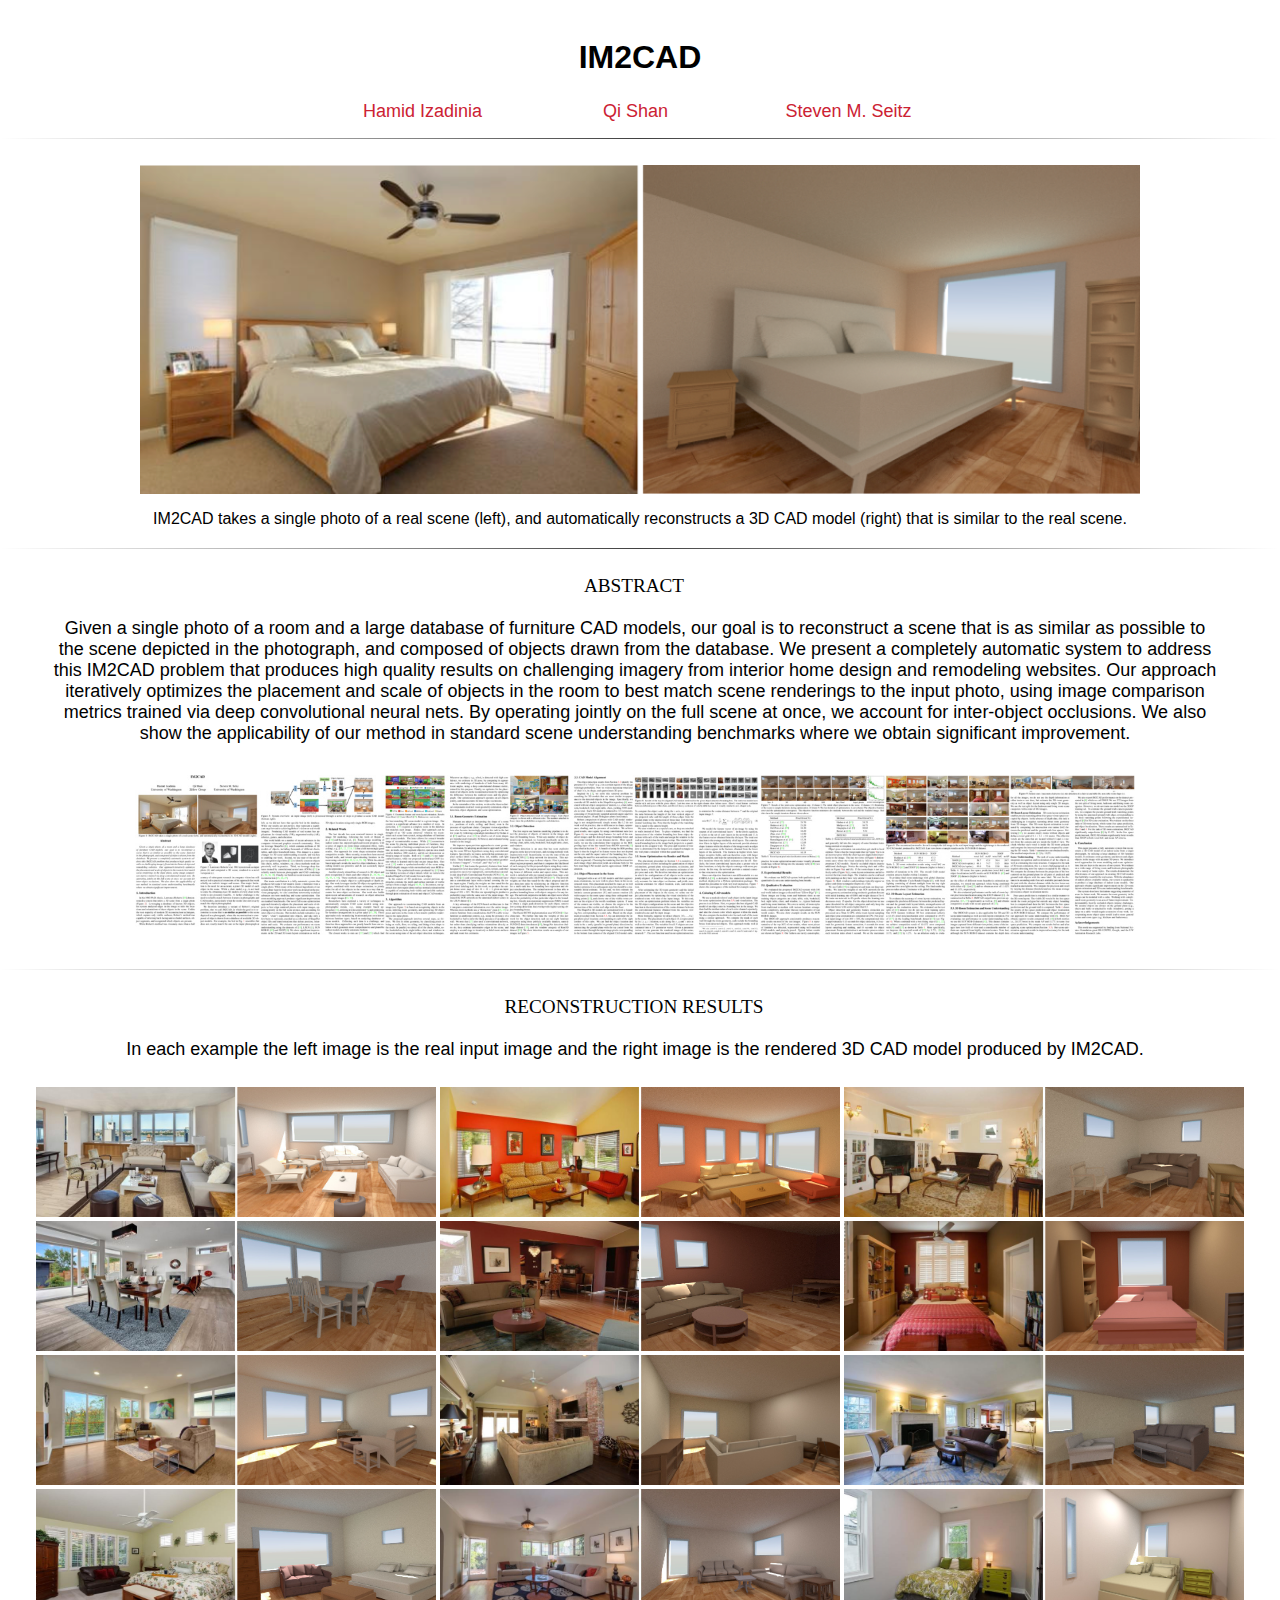
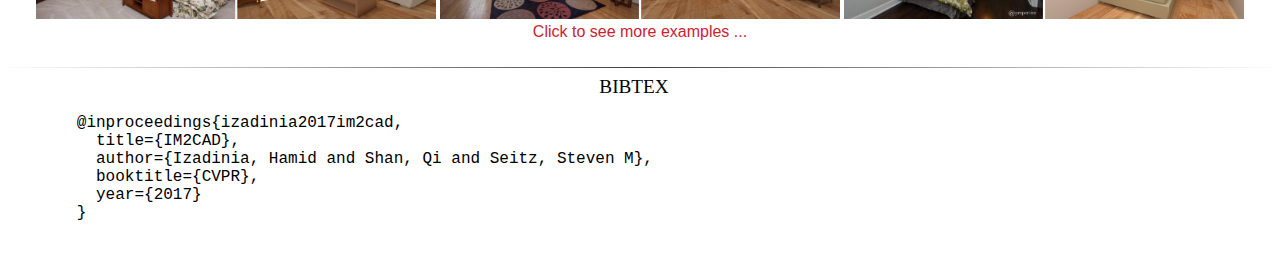
<file: im2cad.html>
<html>
<head>
	<title>IM2CAD</title>
    <link rel="stylesheet" href="mystyle.css" type="text/css" media="screen" title="no title" charset="utf-8" />

	<script>
	  (function(i,s,o,g,r,a,m){i['GoogleAnalyticsObject']=r;i[r]=i[r]||function(){
	  (i[r].q=i[r].q||[]).push(arguments)},i[r].l=1*new Date();a=s.createElement(o),
	  m=s.getElementsByTagName(o)[0];a.async=1;a.src=g;m.parentNode.insertBefore(a,m)
	  })(window,document,'script','https://www.google-analytics.com/analytics.js','ga');

	  ga('create', 'UA-82900813-1', 'auto');
	  ga('send', 'pageview');

	</script>

	<script language="javascript"> 
	function toggle(showHideDiv, switchTextDiv) {
		var ele = document.getElementById("toggleText");
		var text = document.getElementById("displayText");
		if(ele.style.display == "block") {
	    	ele.style.display = "none";
			text.style.display = "none";
			//text.innerHTML = "Click to see more examples ...";
	  	}
		else {
			ele.style.display = "block";
			text.style.display = "none";
			//text.innerHTML = "Hide more examples";
		}
	} 
	</script>
</head>



<body>
	<div id="container">

	<div id="paperinfo">
		<br>
		<h1>IM2CAD</h1>

		<center>
		<table>
		    <tr>
		        <td align="center" width="200px">
					<a href="http://homes.cs.washington.edu/~izadinia">Hamid Izadinia</a>        	
		        </td>
		        <td align="center" width="200px">
					<a href="http://shanqi.github.io">Qi Shan</a>        	
		        </td>
		        <td align="center" width="200px">
					<a href="http://homes.cs.washington.edu/~seitz">Steven M. Seitz</a>        	
		        </td>
		    </tr>

		</table>
		</center>
		
		<hr>
		<br>
		<div id="header_img_container">
			<a href="files/im2cad_CVPR17.pdf"><img width=1000px id="header_img" src="./im2cad_images/im2cad_teaser.png"/></a><p class="caption">IM2CAD takes a single photo of a real scene (left), and automatically reconstructs a 3D CAD model (right) that is similar to the real scene.</p></div>
	</div>

	<hr>
	<br>

	<h2>Abstract</h2>
	<br>

	<table class="table papers" id="papers" style="margin-top:0;margin-left:50px;margin-right:50px;">
	    <tr>
	        <td>
	            <div>
	            	<center>
	                Given a single photo of a room and a large database of furniture CAD models, our goal is to reconstruct a scene that is as similar as possible to the scene depicted in the photograph, and composed of objects drawn from the database. We present a completely automatic system to address this IM2CAD problem that produces high quality results on challenging imagery from interior home design and remodeling websites. Our approach iteratively optimizes the placement and scale of objects in the room to best match scene renderings to the input photo, using image comparison metrics trained via deep convolutional neural nets. By operating jointly on the full scene at once, we account for inter-object occlusions. We also show the applicability of our method in standard scene understanding benchmarks where we obtain significant improvement.
	            	</center>
	            </div>
	        </td>
	    </tr>
	    <tr>
	        <td>
	            <div>
	            	<center>
	            		<br>
						<a href="files/im2cad_CVPR17.pdf"><img width=1000px src="./im2cad_images/im2cad_thumb.jpg"/></a>
	            	</center>
	            </div>
	        </td>
	    </tr>
	</table>
	
	<br>

		

	<hr>
	<br>
	
	<center>
		<h2>Reconstruction results</h2><br/>
			<table class="table papers" id="papers" style="margin-top:0;margin-left:50px;margin-right:50px;">
			    <tr>
			        <td>
			            <div>
			            	<center>
							In each example the left image is the real input image and the right image is the rendered 3D CAD model produced by IM2CAD.
			            	</center>
			            </div>
			        </td>
			    </tr>

			</table>

			<br>

			<a href="./im2cad_images/im-00.jpg"><img height=130px width=400px id="header_img" src="./im2cad_images/im-00.jpg"/></a>
			<a href="./im2cad_images/im-02.jpg"><img height=130px width=400px id="header_img" src="./im2cad_images/im-02.jpg"/></a>
			<a href="./im2cad_images/im-05.jpg"><img height=130px width=400px id="header_img" src="./im2cad_images/im-05.jpg"/></a>
			<a href="./im2cad_images/im-30.jpg"><img height=130px width=400px id="header_img" src="./im2cad_images/im-30.jpg"/></a>
			<a href="./im2cad_images/im-31.jpg"><img height=130px width=400px id="header_img" src="./im2cad_images/im-31.jpg"/></a>
			<a href="./im2cad_images/im-24.jpg"><img height=130px width=400px id="header_img" src="./im2cad_images/im-24.jpg"/></a>
			<a href="./im2cad_images/im-26.jpg"><img height=130px width=400px id="header_img" src="./im2cad_images/im-26.jpg"/></a>
			<a href="./im2cad_images/im-07.jpg"><img height=130px width=400px id="header_img" src="./im2cad_images/im-07.jpg"/></a>
			<a href="./im2cad_images/im-08.jpg"><img height=130px width=400px id="header_img" src="./im2cad_images/im-08.jpg"/></a>
			<a href="./im2cad_images/im-10.jpg"><img height=130px width=400px id="header_img" src="./im2cad_images/im-10.jpg"/></a>
			<a href="./im2cad_images/im-14.jpg"><img height=130px width=400px id="header_img" src="./im2cad_images/im-14.jpg"/></a>
			<a href="./im2cad_images/im-23.jpg"><img height=130px width=400px id="header_img" src="./im2cad_images/im-23.jpg"/></a>

		<br/>
		<a id="displayText" href="javascript:toggle();">Click to see more examples ...</a>
		<div id="toggleText" style="display: none">
			<a href="./im2cad_images/im-11.jpg"><img height=130px width=400px id="header_img" src="./im2cad_images/im-11.jpg"/></a>
			<a href="./im2cad_images/im-01.jpg"><img height=130px width=400px id="header_img" src="./im2cad_images/im-01.jpg"/></a>
			<a href="./im2cad_images/im-09.jpg"><img height=130px width=400px id="header_img" src="./im2cad_images/im-09.jpg"/></a>
			<a href="./im2cad_images/im-12.jpg"><img height=130px width=400px id="header_img" src="./im2cad_images/im-12.jpg"/></a>
			<a href="./im2cad_images/im-03.jpg"><img height=130px width=400px id="header_img" src="./im2cad_images/im-03.jpg"/></a>
			<a href="./im2cad_images/im-04.jpg"><img height=130px width=400px id="header_img" src="./im2cad_images/im-04.jpg"/></a>
			<a href="./im2cad_images/im-13.jpg"><img height=130px width=400px id="header_img" src="./im2cad_images/im-13.jpg"/></a>
			<a href="./im2cad_images/im-15.jpg"><img height=130px width=400px id="header_img" src="./im2cad_images/im-15.jpg"/></a>
			<a href="./im2cad_images/im-06.jpg"><img height=130px width=400px id="header_img" src="./im2cad_images/im-06.jpg"/></a>
			<a href="./im2cad_images/im-16.jpg"><img height=130px width=400px id="header_img" src="./im2cad_images/im-16.jpg"/></a>
			<a href="./im2cad_images/im-17.jpg"><img height=130px width=400px id="header_img" src="./im2cad_images/im-17.jpg"/></a>
			<a href="./im2cad_images/im-18.jpg"><img height=130px width=400px id="header_img" src="./im2cad_images/im-18.jpg"/></a>
			<a href="./im2cad_images/im-19.jpg"><img height=130px width=400px id="header_img" src="./im2cad_images/im-19.jpg"/></a>
			<a href="./im2cad_images/im-20.jpg"><img height=130px width=400px id="header_img" src="./im2cad_images/im-20.jpg"/></a>
			<a href="./im2cad_images/im-21.jpg"><img height=130px width=400px id="header_img" src="./im2cad_images/im-21.jpg"/></a>
			<a href="./im2cad_images/im-22.jpg"><img height=130px width=400px id="header_img" src="./im2cad_images/im-22.jpg"/></a>
			<a href="./im2cad_images/im-25.jpg"><img height=130px width=400px id="header_img" src="./im2cad_images/im-25.jpg"/></a>
			<a href="./im2cad_images/im-27.jpg"><img height=130px width=400px id="header_img" src="./im2cad_images/im-27.jpg"/></a>
			<a href="./im2cad_images/im-28.jpg"><img height=130px width=400px id="header_img" src="./im2cad_images/im-28.jpg"/></a>
			<a href="./im2cad_images/im-29.jpg"><img height=130px width=400px id="header_img" src="./im2cad_images/im-29.jpg"/></a>
			<a href="./im2cad_images/sunrgbd_im-01.jpg"><img height=130px width=400px id="header_img" src="./im2cad_images/sunrgbd_im-01.jpg"/></a>
			<a href="./im2cad_images/sunrgbd_im-00.jpg"><img height=130px width=400px id="header_img" src="./im2cad_images/sunrgbd_im-00.jpg"/></a>
			<a href="./im2cad_images/sunrgbd_im-02.jpg"><img height=130px width=400px id="header_img" src="./im2cad_images/sunrgbd_im-02.jpg"/></a>

		</div>
	</center>

	<br>
	
	<hr>

		<h2>Bibtex</h2>
		<div style="text-align:left; width:60%">
			<pre id="bibtex">
	@inproceedings{izadinia2017im2cad,
	  title={IM2CAD},
	  author={Izadinia, Hamid and Shan, Qi and Seitz, Steven M},
	  booktitle={CVPR},
	  year={2017}
	}
			</pre>
		</div>
	
</body>

</html>
</file>
<file: mystyle.css>
@font-face {
    font-family: 'NeutraTextSC';
    src: url('/font/neutratext-lightsc-webfont.eot');
    src: local('NeutraText-LightSC'), url('/font/neutratext-lightsc-webfont.svg#webfontYUu2or1p') format('svg');
    src: local('NeutraText-LightSC'), url('/font/neutratext-lightsc-webfont.ttf') format('truetype');
    font-weight: 200;
}

@font-face {
    font-family: 'NeutraTextSC'; 
    src: url('/font/neutratext-demisc-webfont.eot');
    src: local('NeutraText-DemiSC'), url('/font/neutratext-demisc-webfont.svg#webfontIreKTfx7') format('svg');
    src: local('NeutraText-DemiSC'), url('/font/neutratext-demisc-webfont.ttf') format('truetype');
    font-weight: 500;
}

a {
    text-decoration: none;
    color: #4f081c;
}

a:hover,a.titleLink:hover {
    text-decoration: underline;
    color: #c23; 
    /*color:    #890819;*/
}

a.titleLink{
    color: #000;
}

body {
    margin: 0;
    padding: 0;
    font-size: 0.968em;
    font-family: Calibri, "Gill Sans", "Gill Sans MT", "Lucida Grande", Lucida, Verdana, sans-serif;
    border-collapse:collapse;
    vertical-align: top;
    text-align: center;
}

table {
    margin: 0;
    padding: 0;
    font-weight: 200;
    font-family: 'Helvetica Neue','Open Sans',Helvetica,Arial,sans-serif;
    font-size: 18px;
        /*font-size: 0.968em;
        font-family: Calibri, "Gill Sans", "Gill Sans MT", "Lucida Grande", Lucida, Verdana, sans-serif;
        border-collapse:collapse;
        vertical-align: top; */
}
/*
hr {
    margin-top: 11.4px;
    margin-bottom: 11.4px;
      color: #eee;
      background-color: #eee;
      height: 1px;
    border-style:none;
}
*/
hr
{
    border: 0;
    height: 1px;
    background-image: linear-gradient(to right, rgba(0, 0, 0, 0), rgba(0, 0, 0, 0.75), rgba(0, 0, 0, 0));
}



.header-included {
    height: 29px;
    background-color: #990000;
    border-bottom: 1px solid #666;
}
.bigHeader {
    height: 38px;
}

#navSearchForm {
    display: inline;
}

.linkpadding {
    padding-right: 10px;
    font-size: 15px;
    font-weight: 200;
    color: white;
}

.linkpadding:hover {
    padding-right: 10px;
    font-size: 20px;
    font-weight: 200;
    color: #ddd;
    text-decoration: none;
}



#centered-page-job {
    background: #fff;
    max-width: 800px;
    margin:0 auto;
    min-width: 800px;
    text-align: left;
    -moz-box-shadow:    5px 5px 5px 1px #ccc;
    -webkit-box-shadow: 5px 5px 5px 1px #ccc;
    box-shadow:         5px 5px 5px 1px #ccc;
}

#centered-page {
    background: #fff;
    max-width: 1096px;
    margin:0 auto;
    min-width: 900px;
    text-align: left;  
    -moz-box-shadow:    5px 5px 5px 1px #ccc; 
    -webkit-box-shadow: 5px 5px 5px 1px #ccc;
    box-shadow:         5px 5px 5px 1px #ccc;  
}

.left {
    float:left;
    width:460px;
}

#leftContent {
    margin-left: 15px;;
    padding-right:13px;
    border-right: 1px solid #eee;
}

.right {
    float:left;
    padding-left:25px;
    padding-right:0px;
    width:548px;
}

#news {
     float:right;
     width:201px; 
     margin-right:20px;
     margin-left:0px;
     padding-left:10px;
     border-left: 1px solid #eee;
        margin-top:6px;
}

#overview, #main {
padding: 5px 5px 5px;
}




.sectionAdditional {
    font-family: "Gill Sans", NeutraTextSC;
    font-weight: 200;
    color: #333;
  white-space:nowrap;
}

a.setionAdditional:hover{
    color:  #990000;
}

.sectionTitle,h2 {
font-family: "Gill Sans";
    font-weight: 500;
    font-size: 1.2em; /*1.323em;*/
    padding-right: 12px;
    margin-bottom: 0px;
    text-transform: uppercase;
}

.subsectionTitle {
    font-family: NeutraTextSC, "Gill Sans";
    font-size: 18pt;
    font-weight: 500;
    margin-top:11.4px;
    padding-top:3.98px;
    padding-bottom: 2px;
    text-transform: lowercase;
}
.pagetitle {
      font-family: Verdana, Arial, Helvetica, sans-serif; 
      font-size: 20px; 
      color: #880000; 
      text-align="center"; 
}



.question {
margin-top: 10px;
font-size: 120%;
font-weight:bold;
}

.questionSection {
    color: #333;
    margin-top:15px;
    font-family: NeutraTextSC, "Gill Sans";
}




.fancySC {
    font-family: NeutraTextSC, "Gill Sans";
}

.title {
 font-weight: bold;
 font-size:109.65%;
}

.author {
    font-size: 95.4%;
    color: #111;
}

.description {
    font-size: 0.85em;
    font-style:italic;
    color: #555;
}

.right-info {
    font-size:0.89em;
}

.right-info-big {
    font-size: 14px;
    font-family: "Helvetica Neue", Helvetica, sans-serif;
    /*     font-family:"Lato",'Helvetica Neue',Helvetica,Arial,sans-serif;*/
    font-weight: 200;
        text-transform: uppercase;
    /*font-size:0.89em;*/
}

dt {
    font-weight:bold;
}

.past {
  display: none;
}

.side-font {
        padding-bottom: 10px;
        font-size:95%;
        position: relative;
}
.main-details {
        margin: 0;
    padding: 0;
        padding-left: 10px;
    font-size: 0.95em;
    font-family: Calibri, "Gill Sans", "Gill Sans MT", "Lucida Grande", Lucida, Verdana, sans-serif;
        text-shadow: 0 0 1px #c61a1a;
        color:#52081c;
        text-transform: capitalize;
}
.text-degrees {
    font-family: Geneva, Arial, Helvetica, sans-serif;
    font-size: 14px;
}
table.update {
    font-family: Geneva, Arial, Helvetica, sans-serif;
    font-size: small;
    text-decoration: none;
}
.details {
        font-size:0.9em;
}



h2 {
    margin-top:0;
}

li, dd, .course {
    margin-bottom:3px;
}

td, .chunk {
    padding-bottom: 6.4px;
    padding-right: 10px;
}

.icon {
    padding-top: 5px;
}

ul #NoBullets{
        list-style-type: none;
}
#NoSpacing{
        margin-bottom: 0px;
}


#speakertext_sample {
        position: absolute;
        top: 200%;
        left: 10%;
}

#twitter_update_list {
    font-size:0.89em;
    list-style: none;
    }
#twitter_update_list li {
    padding-bottom: 7px;
    margin-bottom: 9px;
    width:130%;
        position: relative;
    left:-40px;
}
#twitter_update_list span{
    text-decoration: none;
        padding-left: none;
    }
#twitter_update_list span a{
        text-decoration:none;
        color: #52081c;
        font-size: 95%;
}
#twitter_update_list a {
    color:  #6f7276;
    }
#twitter_update_list a[style="font-size: 85%;"] {
        font-size: 1em !important;
        }
        

.person_container
{
  float: left;
    padding: 10px;
    width: 150px;
    height: 250px;
}

.break
{
        clear:both;
}

.faculty_container
{
    float: left;
        padding: 10px;
    width: 40%;
}

.faculty_image
{
    height: 170px;
    float: left;
    padding: 10px;
}
    
.affiliate_container
{
    float: left;
    padding: 10px;
}

.affiliate_image
{
    height: 190px;
    float: left;
    padding: 10px;
}

.person_image
{
    height: 160px;
}

.section
{
    clear:both;
}
.heading {
    font-family: Verdana, Arial, Helvetica, sans-serif;
    font-size: 18px;
    font-weight: bolder;
    padding: 1px 3px;
    color: #333333;
    background-color: #DDDDDD;
}
.heading a {
    text-decoration: none;
    color: #000000;
}

#main-information {
    float: left;
}

#right-information {
    float:right;
}

.videos {
    height: 348px;
}
      
.video_container {
    float: left;
    padding-top: 20px;
}
      
      .video
      {
      width: 200px;
      height: 136px;
      }
      .subheading
      {
        font-size: 21px;
        font-weight: 100;
      }
      .section
      {
    clear:both;
      }
#quarter_header{
    width:100%;
    border-bottom: 1px solid black; 
    margin-bottom: 5px;
    font-size:20px;
    
}
#middle_pane{
    padding-left:10px;
    vertical-align:top; 
    width:600px;
}
#talk_title_middle{
    font-weight:bold;
    font-size:30px;
}
#talk_abstract a{
    color:#660000;
    text-decoration:none;
}

#talk_abstract a:hover{
    text-decoration:underline;
}

#right_pane{
    vertical-align:top;
    width:600px;
    padding-left: 20px;
    padding-right:15px;
}
#right_pane_table tr td{
vertical-align:top;
    padding-right:10px;
    
}






#research {
    /*max-width: 414px; */
    /*float:left; */
    /*font-size: 93%; */
    padding:0;
    margin-right:0.75em;
}

.leftborder{
    border-left: 1px solid #eee;
}

/* ---- */
body {
    font-weight: 300;
    font-family: 'Helvetica Neue','Open Sans',Helvetica,Arial,sans-serif;
    font-size: 16px;
    background: #fff;
}


a {
    color: #c23;
    text-decoration: none;
    /* color: #990615;        */
    /* color: #c23;           */
    /* color: #240759;        */
    /* color: #432b80;        */
    /* text-decoration: none; */
}

a:hover {
    color: #c23;
    text-decoration: underline;
    /*  color: #990615; */
}

.table th, .table td {
    border-top: 0px;
}

h5 {
    margin-bottom: 0px;
    margin-top: 20px;
}

p {
    margin-bottom: 20px;
}



#nav.navbar-static-top {
    padding-bottom: 5px;
}

#nav .navbar-inner {
    /*  background-color: #7D0612;*/
    background-color: #1F77B4; /* #9467BD;  #ad3333; #820000; #eae9e6; #565347; #d56; #E9967A; #FF3333; #FF6A33; */
    background-image: none;
    background-repeat: no-repeat;
    filter: none;
    border-color: #777777;
}

#nav .brand {
    color: #eee6cb;/* #DCDCDC; #585858;  #000; */
    font-size: 30px;
    font-family:"Lato",'Helvetica Neue',Helvetica,Arial,sans-serif;
    font-weight: 400;
    /*text-transform: uppercase;*/
    line-height: 1.7;
}

#nav .brand2 {
    color: #DCDCDC;/*#585858; #000; #DCDCDC;*/
    font-size: 28px;
    font-family: "Helvetica Neue", Helvetica, sans-serif;
    /*     font-family:"Lato",'Helvetica Neue',Helvetica,Arial,sans-serif;*/
    font-weight: 100;
    /*text-transform: uppercase;*/
    line-height: 1.7;
}


.sidenav > .nav-list {
    border: 1px solid #CCCCCC;
}

.nav-list > .active > a,
.nav-list > .active > a:hover {
    background-color: #7D0612;
}

.table-condensed {
    margin-bottom: 0px;
}
.table-condensed td {
    padding: 0px 0px;
}

.text-success {
    font-variant:small-caps;
}

.label {
    font-weight: normal;
}

/* cagatay */
.thumb {
    border: 1px solid #FFFFFF;
    height:80;
    opacity: 1;
}

.thumb:hover {
    opacity: 1.0;
}

.reppaperthumb {
    border: 1px solid #787878;
    width: 140;
}

.paperthumb {
    border: 1px solid #FFFFFF;
    opacity: 1;
    width: 300;
}

.paperthumb:hover {
    border: 1px solid #787878;
    opacity: 1;
    width: 300;
}

.logothumb {
    border: 1px solid #FFFFFF;
    opacity: 1;
    /*width: 70;*/
    height: 100;
}

.logothumb:hover {
    border: 1px solid #787878;
    opacity: 1;
    /*width: 70;*/
    height: 100;
}


tr{
     opacity: 1;
    transition: opacity .25s ease-out;
    -moz-transition: opacity .25s ease-out;
    -webkit-transition: opacity .25s ease-out;
    -o-transition: opacity .25s ease-out;
}
tr:hover{

    opacity:1;

}

.paperthumb:hover {
    opacity: 1;
}

.people th{
    text-align:left;
    width:100px;
}

.people td{
    width:100px;
    vertical-align: top;
}

.papers td {
    /* vertical-align: top; */
    vertical-align: middle;
    padding-left  : 0px;
}

.affiliation {
    font-size:75%;
    color: #4b4b4b;
}


.name {
    font-weight :300;
    font-size:80%;

}

.name a {
    color: #000;
    /*text-decoration: none;*/
    font-weight: 300;
}

.name a:hover {
    color: #c23;
    /*text-decoration: none;*/
}

.paperTitle {
    font-weight:normal;
}

.paperTitle a {
    color: #000;
    text-decoration: none;
    font-weight: normal;
}

.paperTitle a:hover {
    color: #c23;
    text-decoration: none;
}


.authors a {
    color: #000;
    text-decoration: none;
}


.authors a:hover {
    color: #c23;
    text-decoration: none;
}

.keyword {
    color: #555;
    text-decoration: none;
    font-size: .9em;
}

.olddate, .olddate a {
    color: #AAAAAA;
}

.faq {
    text-align: justify;
}

.btn-link {
    padding: 0px 0px 30px 0px;
}

.row {
    margin-left:0px;
}

.chunk {
    font-size: 1.1em;
}
.work-experience {
    display: flex;
    justify-content: space-between; /* Evenly distribute the companies across each row */
    align-items: center;
    flex-wrap: wrap;
    margin: 20px 0;
    max-width: 1200px; /* Optional: Set a max-width for the container */
    margin: 0 auto; /* Center the container */
}

.company {
    text-align: center;
    margin: 20px;
    width: 20%; /* Each company takes up about 22% of the row's width */
}

.company img {
    width: 100px;
    height: 100px;
    border-radius: 50%;
    object-fit: cover;
    border: 2px solid #ccc;
    box-shadow: 0 4px 8px rgba(0, 0, 0, 0.2);
}

.company-name {
    font-size: 1.2em;
    margin-top: 10px;
    font-weight: bold;
}

.company-description {
    font-size: 0.9em;
    color: #555;
    margin-top: 5px;
}

.publication-list {
    list-style-type: none;
    padding: 0;
    margin: 0;
}

.publication-item {
    display: flex;
    align-items: center;
    margin-bottom: 20px;
}

.publication-item img {
    width: 100px;
    height: 100px;
    border-radius: 50%;
    margin-right: 20px;
}

.publication-item p {
    margin: 0;
    font-size: 18px;
}
</file>
